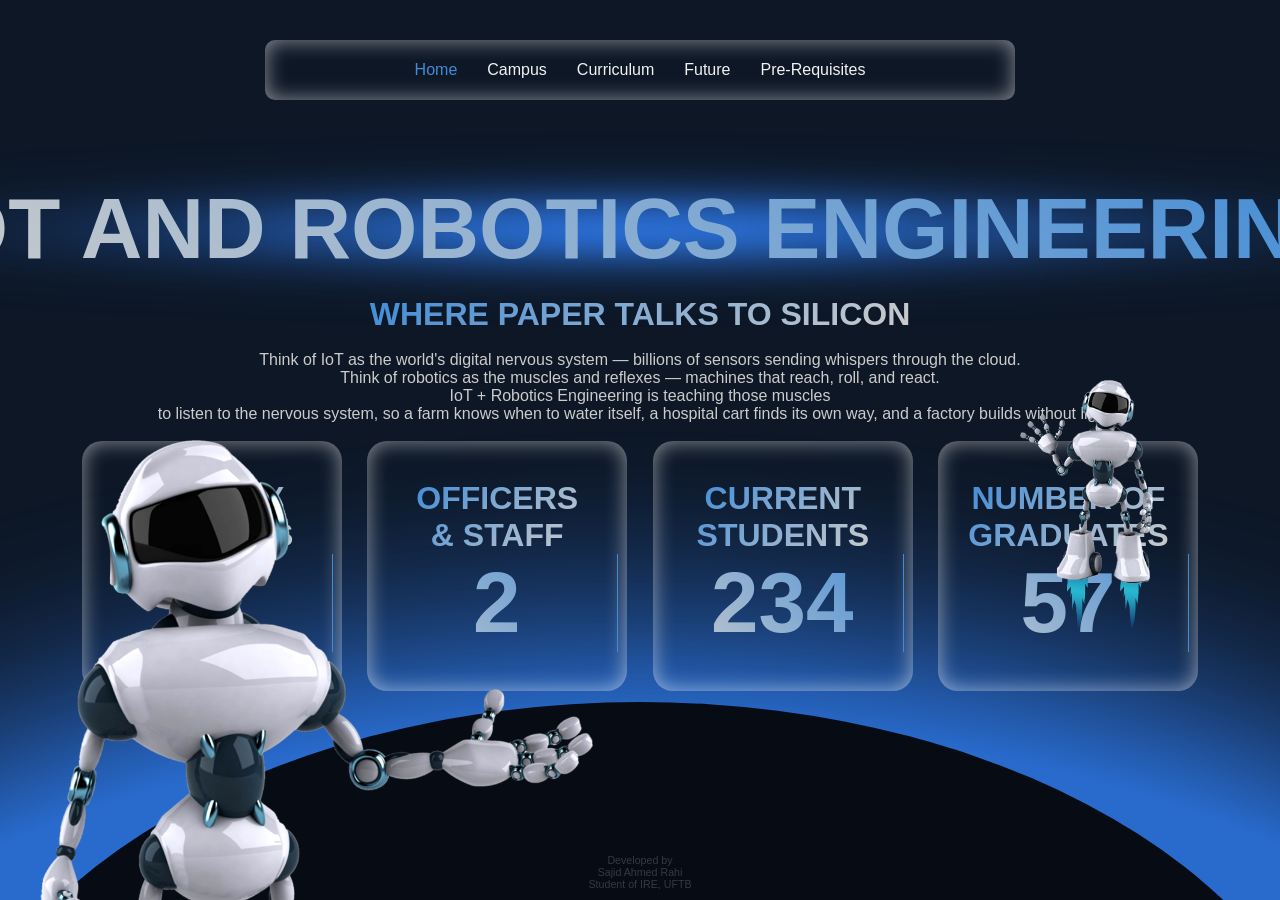
<file: index.html>
<!DOCTYPE html>
<html lang="en">
<head>
    <meta charset="UTF-8">
    <meta name="viewport" content="width=device-width, initial-scale=1.0">
    <title>IoT & Robotics Engineering</title>

    <link rel="stylesheet" href="style.css">
    <link rel="stylesheet" href="media.css">
    <link rel="stylesheet" href="animation.css">
    
</head>
<body>
    <div class="bg-depth"></div>

    <div class="outer-glow"><img src="assets/Ellipse 1's Outer Glow.png" alt=""></div>

    <div class="flare"><img src="assets/Flare.png" alt=""></div>

    <div class="elements">
        <div class="robo1"><img src="assets/elements/Flying Robot.png" alt=""></div>

        <div class="robo2"><img src="assets/elements/Welcoming Robot.png" alt=""></div>
    </div>

    <header>
        <div class="logo">

        </div>

        <div class="navbar">
            <a href="index.html" id="active-page">Home</a>
            <a href="campus.html">Campus</a>
            <a href="curriculum.html">Curriculum</a>
            <a href="future.html">Future</a>
            <a href="prereq.html">Pre-Requisites</a>
        </div>

        <!-- <div class="header-contact">
            <a href="#"><button class="btn">Button</button></a>
        </div> -->
    </header>

    <div class="holder">
        <h1 id="main-heading">IoT and Robotics Engineering</h1>
        <h2>Where paper talks to silicon</h2>
        <p>
            Think of IoT as the world's digital nervous system — billions of sensors sending whispers through the cloud. <br>
            Think of robotics as the muscles and reflexes — machines that reach, roll, and react. <br>
            IoT + Robotics Engineering is teaching those muscles <br> 
            to listen to the nervous system, so a farm knows when to water itself, a hospital cart finds its own way, and a factory builds without lights.
        </p>

        <section class="counts">
            <div class="card">
                <h2>Faculty<br> Members</h2>
                <h1>9</h1>
            </div>

            <div class="card">
                <h2>Officers<br>& Staff</h2>
                <h1>2</h1>
            </div>

            <div class="card">
                <h2>Current<br>Students</h2>
                <h1>234</h1>
            </div>

            <div class="card">
                <h2>Number of<br>Graduates</h2>
                <h1>57</h1>
            </div>

        </section>
    </div>

    <footer>
        <section>
            <p>
                Developed by <br>
                Sajid Ahmed Rahi <br>
                Student of IRE, UFTB
            </p>
        </section>
    </footer>

    <script src="app.js"></script>
    
</body>
</html>
</file>
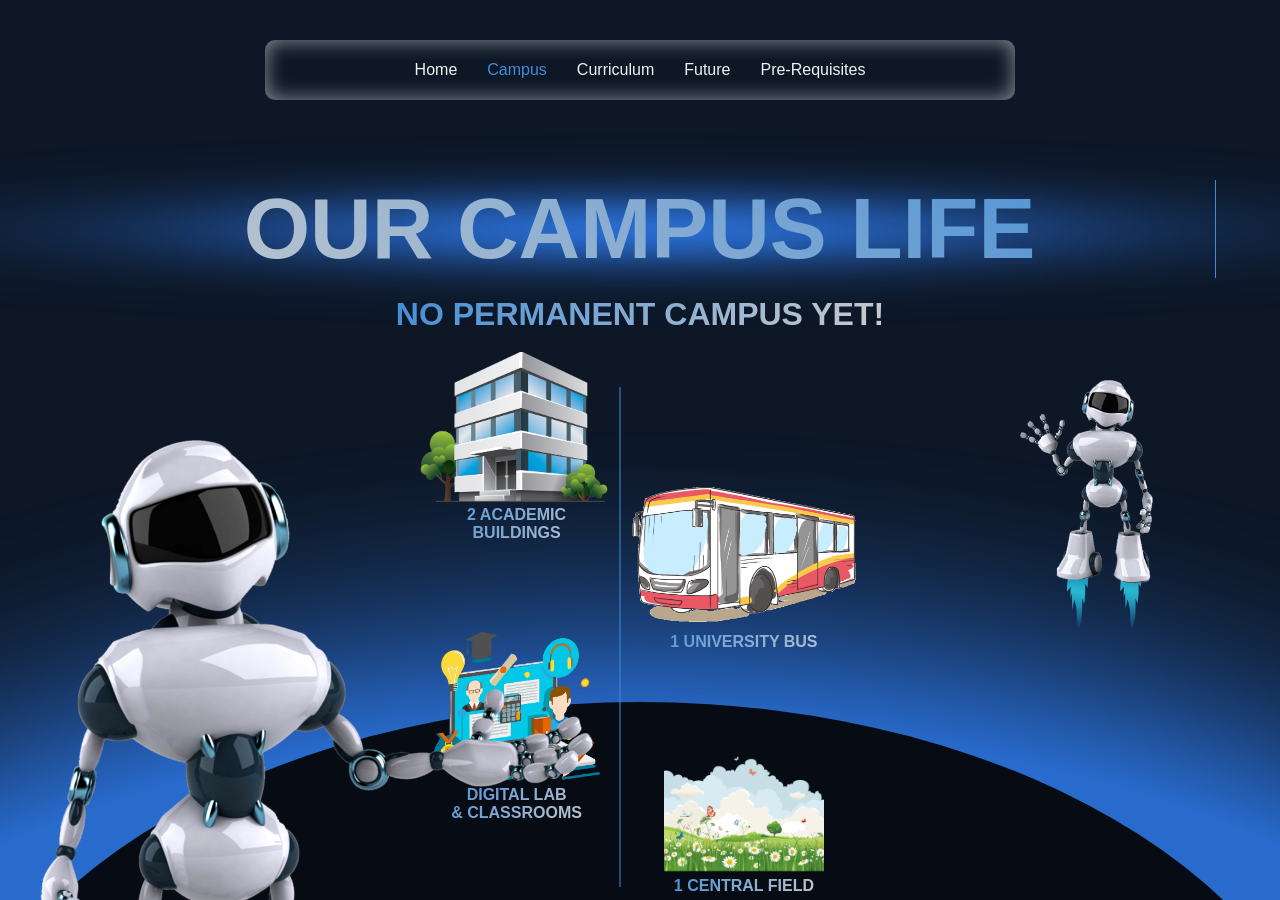
<file: campus.html>
<!DOCTYPE html>
<html lang="en">
<head>  
    <meta charset="UTF-8">
    <meta name="viewport" content="width=device-width, initial-scale=1.0">
    <title>Campus</title>

    <link rel="stylesheet" href="style.css">
    <link rel="stylesheet" href="campus.css">
    <link rel="stylesheet" href="media.css">
    <link rel="stylesheet" href="animation.css">
    
</head>
<body>
    <div class="bg-depth"></div>
    <div class="outer-glow"><img src="assets/Ellipse 1's Outer Glow.png" alt=""></div>
    <div class="flare"><img src="assets/Flare.png" alt=""></div>

    <div class="elements">
        <div class="robo1"><img src="assets/elements/Flying Robot.png" alt=""></div>

        <div class="robo2"><img src="assets/elements/Welcoming Robot.png" alt=""></div>
    </div>

    <header>
        <div class="logo">

        </div>

        <div class="navbar">
            <a href="index.html">Home</a>
            <a href="campus.html" id="active-page">Campus</a>
            <a href="curriculum.html">Curriculum</a>
            <a href="future.html">Future</a>
            <a href="prereq.html">Pre-Requisites</a>
        </div>

        <!-- <div class="header-contact">
            <a href="#"><button class="btn">Button</button></a>
        </div> -->
    </header>

    <div class="holder">
        <h1 id="main-heading">OUR CAMPUS LIFE</h1>
        <h2>no permanent campus yet!</h2>
        <p></p>

        <section class="campus-info">

            <div class="left-side">
                <section>
                    <img src="assets/building.png" alt="">
                    <h3>2 Academic<br>Buildings</h3>
                </section>

                <section>
                    <img src="assets/digitalc.png" alt="">
                    <h3>Digital Lab<br>& Classrooms</h3>
                </section>
            </div>

            <div class="vertical-line"></div>

            <div class="right-side">
                <section>
                    <img src="assets/bus.png" alt="">
                    <h3>1 University Bus</h3>
                </section>

                <section>
                    <img src="assets/field.png" alt="">
                    <h3>1 Central Field</h3>
                </section>
            </div>

        </section>

    </div>

    <script src="app.js"></script>
    
</body>
</html>
</file>
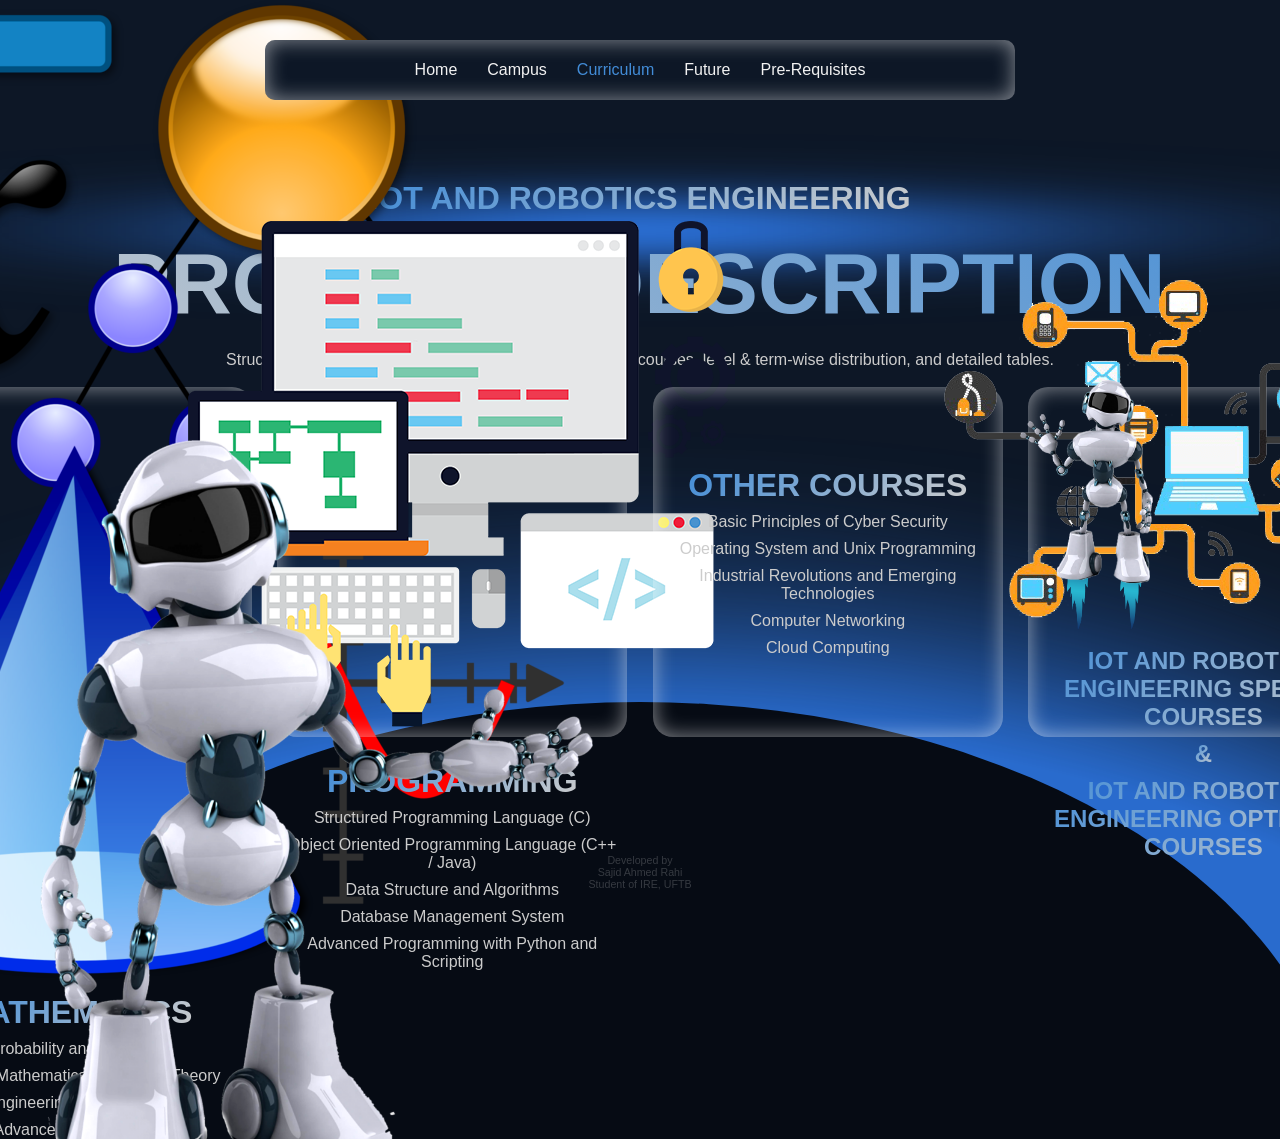
<file: curriculum.html>
<!DOCTYPE html>
<html lang="en">
<head>
    <meta charset="UTF-8">
    <meta name="viewport" content="width=device-width, initial-scale=1.0">
    <title>Curriculum</title>

    <link rel="stylesheet" href="style.css">
    <link rel="stylesheet" href="curriculum.css".css">
    <link rel="stylesheet" href="media.css">
    <link rel="stylesheet" href="animation.css">
    
</head>
<body>
    <div class="bg-depth"></div>
    <div class="outer-glow"><img src="assets/Ellipse 1's Outer Glow.png" alt=""></div>
    <div class="flare"><img src="assets/Flare.png" alt=""></div>

    <div class="elements">
        <div class="robo1"><img src="assets/elements/Flying Robot.png" alt=""></div>

        <div class="robo2"><img src="assets/elements/Welcoming Robot.png" alt=""></div>
    </div>

    <header>
        <div class="logo">

        </div>

        <div class="navbar">
            <a href="index.html">Home</a>
            <a href="campus.html">Campus</a>
            <a href="curriculum.html" id="active-page">Curriculum</a>
            <a href="future.html">Future</a>
            <a href="prereq.html">Pre-Requisites</a>
        </div>

        <!-- <div class="header-contact">
            <a href="#"><button class="btn">Button</button></a>
        </div> -->
    </header>

    <div class="holder">
        <h2>IoT and Robotics Engineering</h2>
        <h1 id="main-heading">Program Description</h1>
        <p>
            Structured curriculum outline with credits, special/optional courses, level & term-wise distribution, and detailed tables.
        </p>

        <section class="curriculum">
            <div class="card">
                <img src="assets/mathematics.png" alt="">
                <h2>Mathematics</h2>
                <p>Probability and Statistics</p>
                <p>Discrete Mathematics and Graph Theory</p>
                <p>Engineering Mathematics</p>
                <p>Advanced Mathematics</p>
            </div>

            <div class="card">
                <img src="assets/programming.png" alt="">
                <h2>Programming</h2>
                <p>Structured Programming Language (C)</p>
                <p>Object Oriented Programming Language (C++ / Java)</p>
                <p>Data Structure and Algorithms</p>
                <p>Database Management System</p>
                <p>Advanced Programming with Python and Scripting</p>
            </div>

            <div class="card">
                <h2>Other Courses</h2>
                <p>Basic Principles of Cyber Security</p>
                <p>Operating System and Unix Programming</p>
                <p>Industrial Revolutions and Emerging Technologies</p>
                <p>Computer Networking</p>
                <p>Cloud Computing</p>
            </div> 

            <div class="card">
                <img src="assets/iot.png" alt="">
                <h3>IoT and Robotics Engineering Special Courses</h3>
                <h3>&</h3>
                <h3>IoT and Robotics Engineering Optional Courses</h3>
            </div>

        </section>
        
    </div>

    <footer>
        <section>
            <p>
                Developed by <br>
                Sajid Ahmed Rahi <br>
                Student of IRE, UFTB
            </p>
        </section>
    </footer>

    <script src="app.js"></script>
    
</body>
</html>
</file>
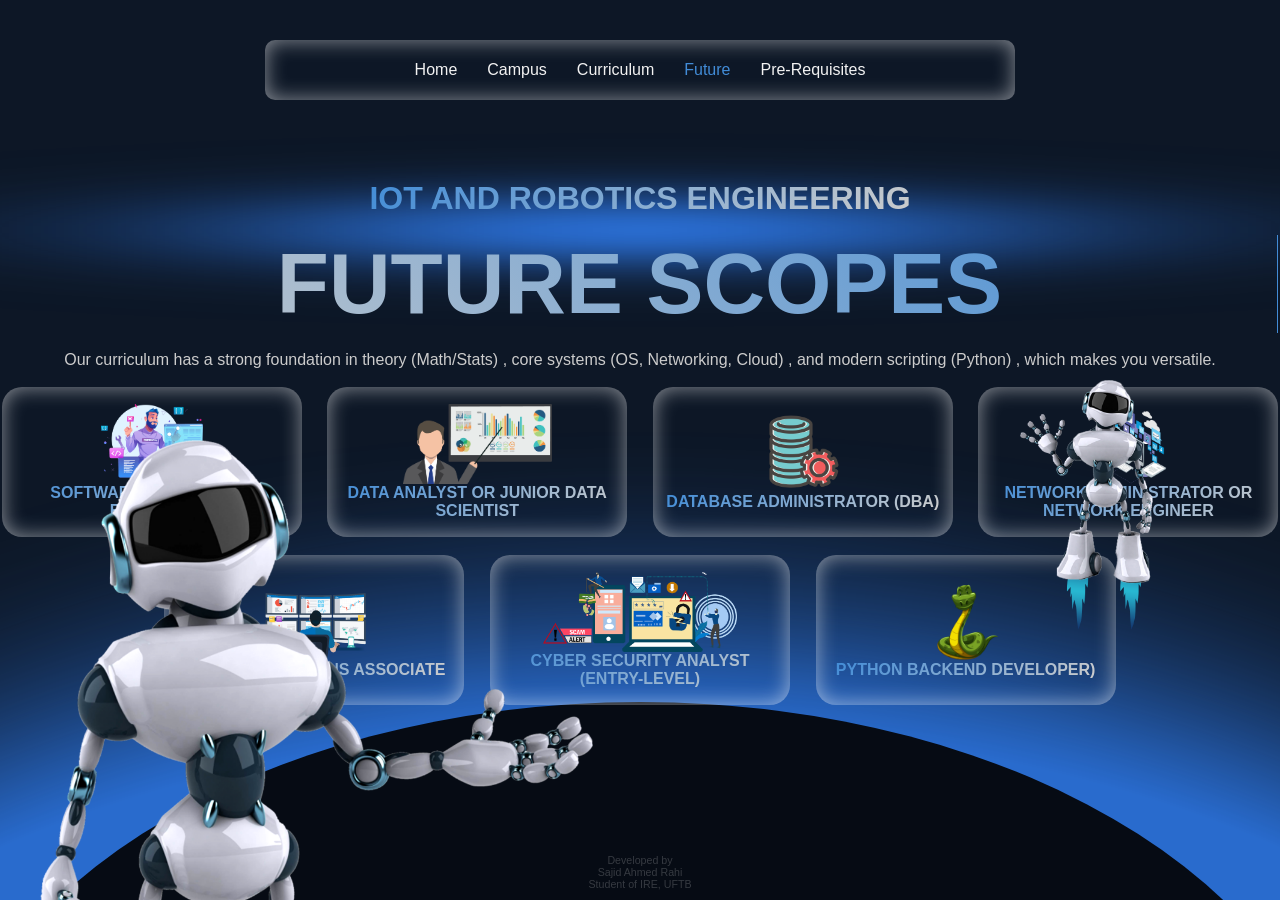
<file: future.html>
<!DOCTYPE html>
<html lang="en">
<head>
    <meta charset="UTF-8">
    <meta name="viewport" content="width=device-width, initial-scale=1.0">
    <title>Future Scopes</title>

    <link rel="stylesheet" href="style.css">
    <link rel="stylesheet" href="curriculum.css".css">
    <link rel="stylesheet" href="future.css">
    <link rel="stylesheet" href="media.css">

    <link rel="stylesheet" href="animation.css">
    
</head>
<body>
    <div class="bg-depth"></div>
    <div class="outer-glow"><img src="assets/Ellipse 1's Outer Glow.png" alt=""></div>
    <div class="flare"><img src="assets/Flare.png" alt=""></div>

    <div class="elements">
        <div class="robo1"><img src="assets/elements/Flying Robot.png" alt=""></div>

        <div class="robo2"><img src="assets/elements/Welcoming Robot.png" alt=""></div>
    </div>

    <header>
        <div class="logo">

        </div>

        <div class="navbar">
            <a href="index.html">Home</a>
            <a href="campus.html">Campus</a>
            <a href="curriculum.html">Curriculum</a>
            <a href="future.html" id="active-page">Future</a>
            <a href="prereq.html">Pre-Requisites</a>
        </div>

        <!-- <div class="header-contact">
            <a href="#"><button class="btn">Button</button></a>
        </div> -->
    </header>

    <div class="holder">
        <h2>IoT and Robotics Engineering</h2>
        <h1 id="main-heading">Future Scopes</h1>
        <p>
            Our curriculum has a strong foundation in theory (Math/Stats) , core systems (OS, Networking, Cloud) , and modern scripting (Python) , which makes you versatile.
        </p>

        <section class="future-card-holder">
            <div class="card">
                <img src="assets/Future/Software Developer Engineer.png" alt="">
                <h2>Software Developer / Engineer</h2>
                <p></p>
            </div>

            <div class="card">
                <img src="assets/Future/Data Analyst.png" alt="">
                <h2>Data Analyst or Junior Data Scientist</h2>
                <p></p>
            </div>

            <div class="card">
                <img src="assets/Future/Database Administrator (DBA).png" alt="">
                <h2>Database Administrator (DBA)</h2>
                <p></p>
            </div> 

            <div class="card">
                <img src="assets/Future/Network Administrator or Network Engineer.png" alt="">
                <h2>Network Administrator or Network Engineer</h2>
                <p></p>
            </div> 
        </section>

        <section class="future-card-holder">
            <div class="card">
                <img src="assets/Future/Cloud Operations Associate.png" alt="">
                <h2>Cloud Operations Associate</h2>
                <p></p>
            </div>

            <div class="card">
                <img src="assets/Future/Cyber Security Analyst.png" alt="">
                <h2>Cyber Security Analyst (Entry-Level)</h2>
                <p></p>
            </div>

            <div class="card">
                <img src="assets/Future/Python Backend Developer.png" alt="">
                <h2>Python Backend Developer)</h2>
                <p></p>
            </div> 
        </section>
    </div>

    <footer>
        <section>
            <p>
                Developed by <br>
                Sajid Ahmed Rahi <br>
                Student of IRE, UFTB
            </p>
        </section>
    </footer>

    <script src="app.js"></script>
    
</body>
</html>
</file>
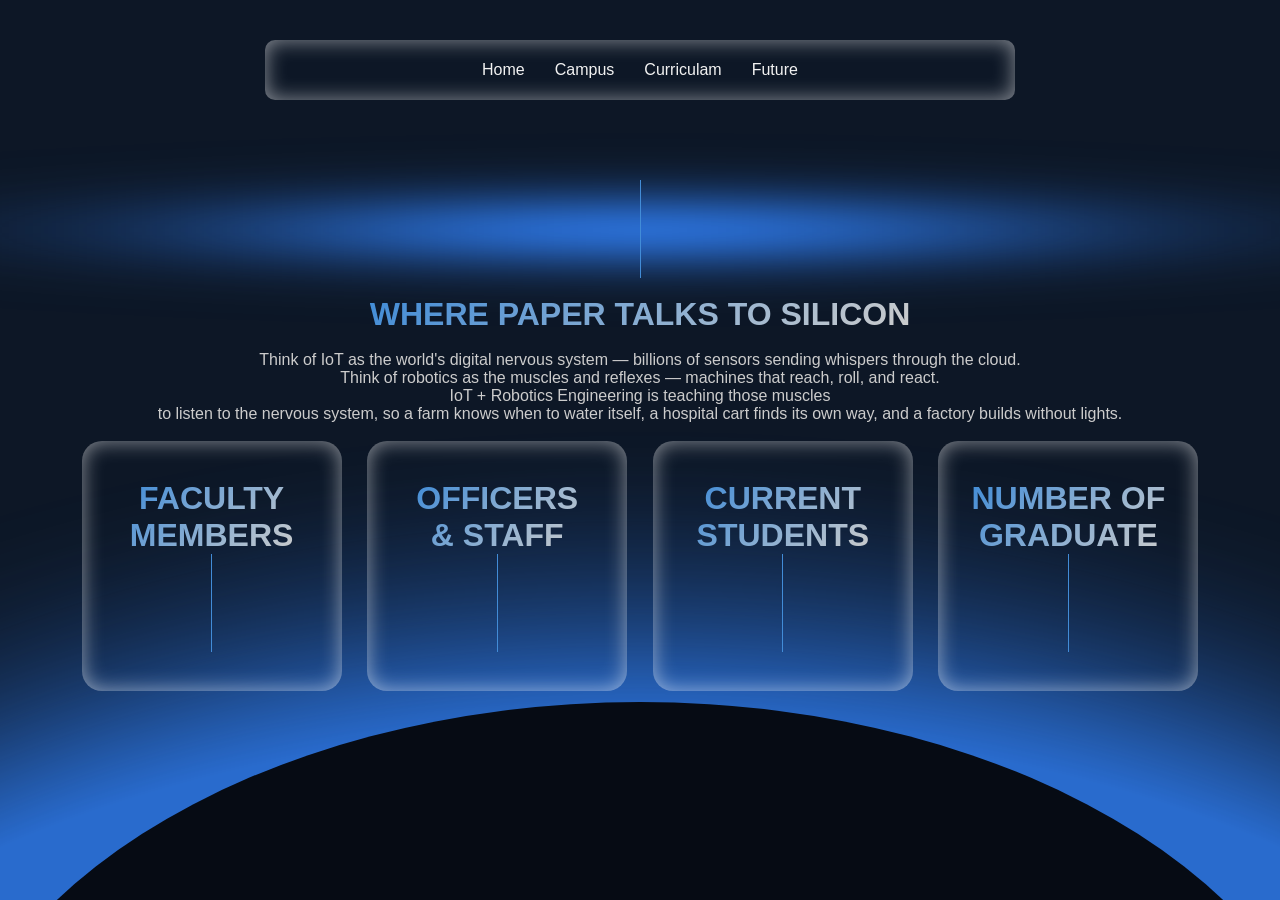
<file: home.html>
<!DOCTYPE html>
<html lang="en">
<head>
    <meta charset="UTF-8">
    <meta name="viewport" content="width=device-width, initial-scale=1.0">
    <title>UFTB</title>

    <link rel="stylesheet" href="style.css">
    <link rel="stylesheet" href="media.css">
</head>
<body>
    <div class="bg-depth"></div>
    <div class="outer-glow"><img src="assets/Ellipse 1's Outer Glow.png" alt=""></div>
    <div class="flare"><img src="assets/Flare.png" alt=""></div>

    <header>
        <div class="logo">

        </div>

        <div class="navbar">
            <a href="home.html">Home</a>
            <a href="campus.html">Campus</a>
            <a href="curriculum.html">Curriculam</a>
            <a href="future.html">Future</a>
        </div>

        <!-- <div class="header-contact">
            <a href="#"><button class="btn">Button</button></a>
        </div> -->
    </header>

    <div class="holder">
        <h1 id="main-heading">IoT and Robotics Engineering</h1>
        <h2>Where paper talks to silicon</h2>
        <p>
            Think of IoT as the world's digital nervous system — billions of sensors sending whispers through the cloud. <br>
            Think of robotics as the muscles and reflexes — machines that reach, roll, and react. <br>
            IoT + Robotics Engineering is teaching those muscles <br> 
            to listen to the nervous system, so a farm knows when to water itself, a hospital cart finds its own way, and a factory builds without lights.
        </p>

        <section class="counts">
            <div class="card">
                <h2>Faculty<br> Members</h2>
                <h1>9</h1>
            </div>

            <div class="card">
                <h2>Officers<br>& Staff</h2>
                <h1>2</h1>
            </div>

            <div class="card">
                <h2>Current<br>Students</h2>
                <h1>234</h1>
            </div>

            <div class="card">
                <h2>Number of<br>Graduate</h2>
                <h1>57</h1>
            </div>

        </section>

        <!-- <section class="section">
            <h2>About our University</h2>
            <p>
                ইউনিভার্সিটি অব ফ্রন্টিয়ার টেকনোলজি, বাংলাদেশ বা ইউএফটিবি বাংলাদেশের একটি বিশেষায়িত সরকারি বিশ্ববিদ্যালয়। <br> 
                এর পূর্ব নাম ছিল বঙ্গবন্ধু শেখ মুজিবুর রহমান ডিজিটাল ইউনিভার্সিটি, বাংলাদেশ। <br> বিশ্ববিদ্যালয়টি গাজীপুর জেলার কালিয়াকৈরে অবস্থিত। ২০১৬ সালে বিশ্ববিদ্যালয়টির আইন‌ পাশ‌ হয়।
            </p>
        </section> -->
    </div>

    <!-- <footer>
        <section>
            <p>This is footer</p>
        </section>
    </footer> -->

    <script src="app.js"></script>
    
</body>
</html>
</file>
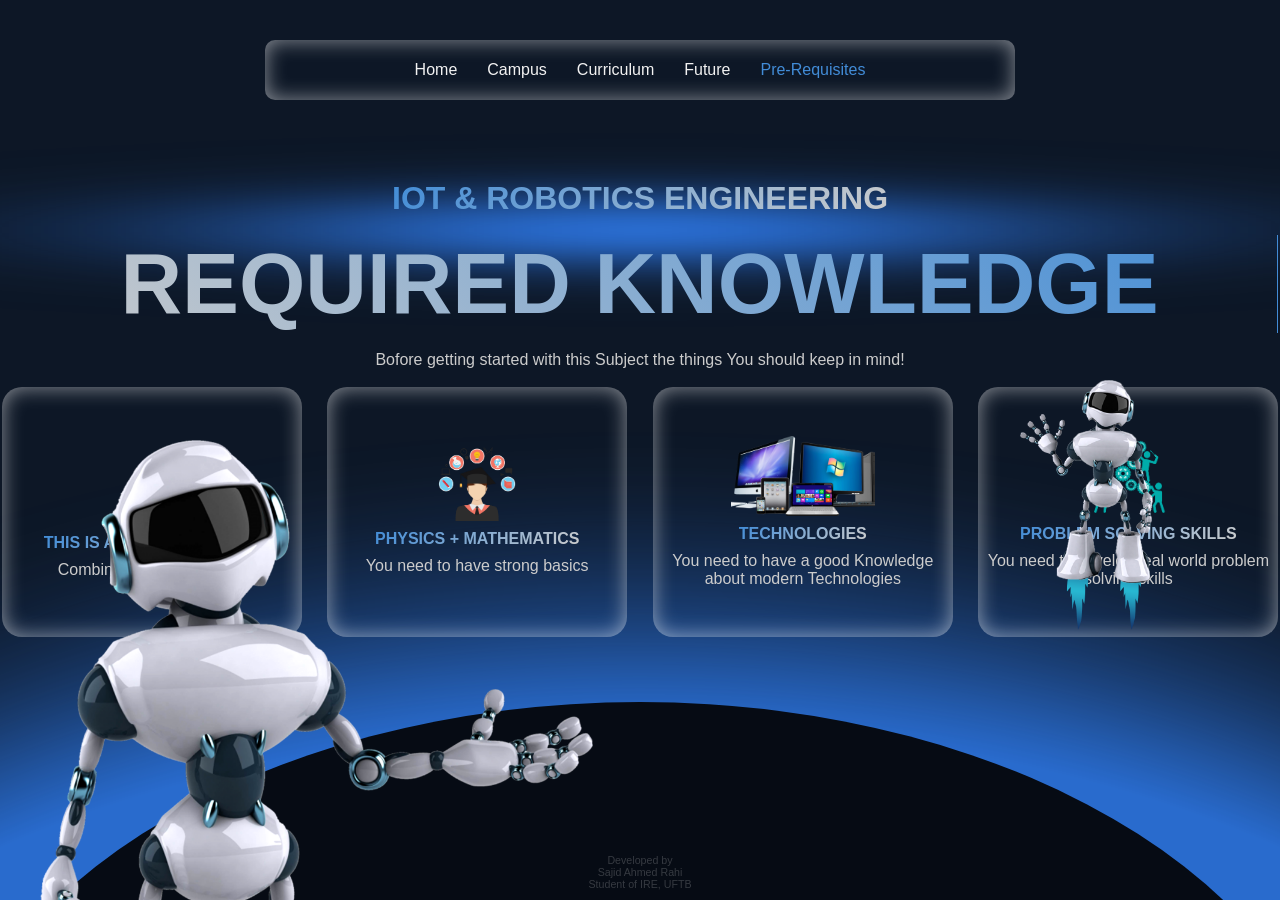
<file: prereq.html>
<!DOCTYPE html>
<html lang="en">
<head>
    <meta charset="UTF-8">
    <meta name="viewport" content="width=device-width, initial-scale=1.0">
    <title>Pre Requisites</title>

    <link rel="stylesheet" href="style.css">
    <link rel="stylesheet" href="curriculum.css".css">
    <link rel="stylesheet" href="future.css">
    <link rel="stylesheet" href="media.css">
    <link rel="stylesheet" href="prereq.css">
    <link rel="stylesheet" href="animation.css">
    
</head>
<body>
    <div class="bg-depth"></div>
    <div class="outer-glow"><img src="assets/Ellipse 1's Outer Glow.png" alt=""></div>
    <div class="flare"><img src="assets/Flare.png" alt=""></div>

    <div class="elements">
        <div class="robo1"><img src="assets/elements/Flying Robot.png" alt=""></div>

        <div class="robo2"><img src="assets/elements/Welcoming Robot.png" alt=""></div>
    </div>

    <header>
        <div class="logo">

        </div>

        <div class="navbar">
            <a href="index.html">Home</a>
            <a href="campus.html">Campus</a>
            <a href="curriculum.html">Curriculum</a>
            <a href="future.html">Future</a>
            <a href="prereq.html" id="active-page">Pre-Requisites</a>
        </div>

        <!-- <div class="header-contact">
            <a href="#"><button class="btn">Button</button></a>
        </div> -->
    </header>

    <div class="holder">
        <h2>IoT & Robotics Engineering</h2>
        <h1 id="main-heading">Required Knowledge</h1>
        <p>
            Bofore getting started with this Subject the things You should keep in mind!
        </p>

        <section class="prereq-card-holder">
            <div class="card">
                <img src="assets/prereq/caution.png" alt="">
                <h2>This is a Hybrid subject</h2>
                <p>Combining CSE, EEE, ME</p>
            </div>

            <div class="card">
                <img src="assets/prereq/knowledge.png" alt="">
                <h2>Physics + Mathematics</h2>
                <p>You need to have strong basics</p>
                <p></p>
            </div>

            <div class="card">
                <img src="assets/prereq/techs.png" alt="">
                <h2>Technologies</h2>
                <p>You need to have a good Knowledge about modern Technologies</p>
            </div> 

            <div class="card">
                <img src="assets/prereq/probsol.png" alt="">
                <h2>Problem solving skills</h2>
                <p>You need to develop real world problem solving skills</p>
            </div> 
        </section>
    </div>

    <footer>
        <section>
            <p>
                Developed by <br>
                Sajid Ahmed Rahi <br>
                Student of IRE, UFTB
            </p>
        </section>
    </footer>

    <script src="app.js"></script>
    
</body>
</html>
</file>
<file: style.css>
/* @import url('https://fonts.googleapis.com/css2?family=Alfa+Slab+One&family=Bungee+Spice&family=Google+Sans+Code:ital,wght,MONO@0,300..800,1;1,300..800,1&family=Limelight&family=Montserrat:ital,wght@0,100..900;1,100..900&family=Poppins:ital,wght@0,100;0,200;0,300;0,400;0,500;0,600;0,700;0,800;0,900;1,100;1,200;1,300;1,400;1,500;1,600;1,700;1,800;1,900&family=Roboto:ital,wght@0,100..900;1,100..900&display=swap'); */

:root{
    --bg-primary: #060b14;
    --bg-secondary: #0d1726;

    --white-btn: hsl(0, 0%, 90%);
    --w-btn-text: hsl(0, 0%, 10%);
    --btn-hover: hsl(210, 65%, 55%);;

    --primary-text: hsl(0, 0%, 95%);
    --secondary-text: hsl(0, 0%, 80%);

    --blue-highlight: hsl(210, 65%, 55%);
}

*{
    margin: 0;
    padding: 0;
    box-sizing: border-box;
    scroll-behavior: smooth;
}

body{
    display: flex;
    flex-direction: column;
    align-items: center;
    justify-content: center;

    background: var(--bg-secondary);
}

.btn{
    height:30px;
    width: 70px;
    border-radius: 10px;

    transition: 0.2s ease-in-out;
}

.btn:hover{
    scale: 1.1;
    color: var(--btn-hover);
    box-shadow: 0 0 10px 2px rgb(41, 107, 205, 0.5);
}

h1, h2, h3, p{
    font-family: Roboto, sans-serif;
    text-align: center;
}

.bg-depth{
    height: 100vh;
    width: 110vw;
    z-index: -1000;

    position: fixed;
    top: 78vh;
    border-top-left-radius: 60%;
    border-top-right-radius: 60%;

    background: var(--bg-primary);
}

.outer-glow{
    z-index: -2000;
    position: fixed;
    top: 48vh;

    animation: 
    popIn 1s cubic-bezier(0.175, 0.885, 0.32, 1.275),
    beat 3s ease-in-out infinite; 
}   

.flare{
    z-index: -2000;
    position: fixed;

    top: 130px;
}

.flare img{
    height: 200px;
    width: 2250px;

    animation: 
    popIn 1s cubic-bezier(0.175, 0.885, 0.32, 1.275),
    beat 3s ease-in-out infinite; 
}

.elements img{
    z-index: -1000;
    position: fixed;
    height: 250px;
}

.elements .robo1{
    position: fixed;
    right: 260px;
    top: 380px;

    animation: fly 3s cubic-bezier(0.175, 0.885, 0.32, 1.275) forwards, floating 2s ease-in-out infinite;
}

.elements .robo2{
    position: fixed;
    left: 40px;
    bottom: 460px;

    animation: fly 3s cubic-bezier(0.175, 0.885, 0.32, 1.275) forwards, floating 2s ease-in-out infinite;
}

.elements .robo2 img{
    height: 750px;
}

/* HEADER */
header{
    display: flex;
    flex-direction: row;
    align-items: center;
    justify-content: center;

    height: 60px;
    width: 750px;
    border-radius: 10px;

    position: fixed;
    top: 40px;

    z-index: 9999;

    background: var(--bg-secondary);
    box-shadow: inset 0 0 20px 1px rgb(255, 255, 255, 0.5);

    animation: popIn 1s cubic-bezier(0.175, 0.885, 0.32, 1.275); 
}

.navbar{
    display: flex;
    gap: 30px;
}

.navbar a{
    text-decoration: none;
    color: var(--primary-text);

    font-size: 12pt;
    transition: 0.2s ease-in-out;

    font-family: sans-serif;
}

.navbar a:hover{
    scale: 1.1;
    color: var(--blue-highlight);
}

#active-page{
    color: var(--blue-highlight);
}

/* MIDDLE SECTION */
.holder{
    display: flex;
    flex-direction: column;

    align-items: center;
    justify-content: center;

    gap: 2vh;

    margin-top: 20vh;
}

.counts{
    display: flex;   
    align-items: center;
    justify-content: center;

    gap: 2vw;
}

.counts .card{
    display: flex;
    flex-direction: column;
    align-items: center;
    justify-content: center;

    height: 250px;
    width: 260px;
    padding: 1vh;
    border-radius: 20px;

    background: transparent;
    box-shadow: inset 0 0 20px 1px rgb(255, 255, 255, 0.5);

    animation: moving 2s ease-in-out infinite;
}

.counts h1{
    overflow: hidden; /* Keeps text hidden until typed */
    border-right: 1px solid var(--blue-highlight);  /* The cursor */

    white-space: nowrap; /* Keeps text on one line */
    width: 0;
    animation: 
        typing 1s steps(40, end) forwards,
        blink-caret .75s step-end infinite; 
}

.holder h1{
    font-size: 64pt;
    color: var(--primary-text);

    /* 1. Define the gradient */
    background: linear-gradient(45deg, var(--secondary-text), var(--blue-highlight));
    
    /* 2. Clip the background to the text characters */
    -webkit-background-clip: text;
    background-clip: text;
    
    /* 3. Make the original font color transparent to reveal the gradient */
    color: transparent;

    text-transform: uppercase;   
}

.holder #main-heading{ 
    overflow: hidden; /* Keeps text hidden until typed */
    border-right: 1px solid var(--blue-highlight);  /* The cursor */

    white-space: nowrap; /* Keeps text on one line */
    width: 0;
    animation: 
        typing 2s steps(100, end) forwards,
        blink-caret .75s step-end infinite;
}

.holder h2{
    font-size: 24pt;
    color: var(--primary-text);

    /* 1. Define the gradient */
    background: linear-gradient(-45deg, var(--secondary-text), var(--blue-highlight));
    
    /* 2. Clip the background to the text characters */
    -webkit-background-clip: text;
    background-clip: text;
    
    /* 3. Make the original font color transparent to reveal the gradient */
    color: transparent;

    text-transform: uppercase; 

    animation: popIn 2s cubic-bezier(0.175, 0.885, 0.32, 1.275);  
}

.holder h3{
    font-size: 18pt;
    color: var(--primary-text);

    /* 1. Define the gradient */
    background: linear-gradient(-45deg, var(--secondary-text), var(--blue-highlight));
    
    /* 2. Clip the background to the text characters */
    -webkit-background-clip: text;
    background-clip: text;
    
    /* 3. Make the original font color transparent to reveal the gradient */
    color: transparent;

    text-transform: uppercase; 

    animation: popIn 2s cubic-bezier(0.175, 0.885, 0.32, 1.275);
}

.holder p{
    color: var(--secondary-text);

    animation: popIn 3s cubic-bezier(0.175, 0.885, 0.32, 1.275);  
}

footer{
    position: fixed;
    bottom: 10px;

    animation: popIn 3s cubic-bezier(0.175, 0.885, 0.32, 1.275);
}

footer p{
    color: var(--primary-text);
    font-size: 8pt;
    opacity: 0.2;
    text-align: center;
}
</file>
<file: media.css>
@media (max-width: 650px){

    h1, h2, h3, p{
        font-family: Roboto, sans-serif;
        text-align: center;
    }

    .bg-depth{
        height: 100vh;
        width: 110vw;
        z-index: -1000;

        position: fixed;
        top: 85vh;
        border-top-left-radius: 80%;
        border-top-right-radius: 80%;

        background: var(--bg-primary);
    }

    .outer-glow{
        z-index: -2000;
        position: fixed;
        top: 60vh; 

        animation: popIn 1s cubic-bezier(0.175, 0.885, 0.32, 1.275); 
    }   

    .flare{
        z-index: -2000;
        position: fixed;

        top: 120px;
    }

    .flare img{
        height: 40px;
        width: 600px;

        animation: popIn 1s cubic-bezier(0.175, 0.885, 0.32, 1.275); 
    }

    .elements{
        opacity: 0;
    }

    /* .elements .robo1{
        position: fixed;
        right: 120px;
        top: 660px;
    }

    .elements .robo1 img{
        height: 100px;
    }

    .elements .robo2{
        left: 40px;
        bottom: 200px;

        animation: none;
    }

    .elements .robo2 img{
        height: 300px;
    } */

    /* HEADER */
    header{
        width: 95vw;
        height: 80px;

        position: fixed;
        top: 30px;

        animation: popIn 1s cubic-bezier(0.175, 0.885, 0.32, 1.275); 
    }

    .navbar{
        gap: 20px;

        display: grid;
        grid-template-columns: 1fr 1fr 1fr;
        grid-template-rows: 1fr 1fr ;
    }

    /* MIDDLE SECTION */
    .holder{
        margin-top: 15vh;
        margin-bottom: 1vh;
    }

    .counts{ 
        display: grid;
        grid-template-columns: 1fr 1fr;
        grid-template-rows: 1fr 1fr;
        gap: 1vh;
    }

    .counts .card{
        height: 100px;
        width: 180px;
        padding: 1vh;
    }

    .holder h1{
        font-size: 18pt; 
    }

    .holder h2{
        font-size: 16pt; 
    }

    .holder h3{
        font-size: 12pt;
        color: var(--primary-text);
    }

    .holder p{
        font-size: 2vh;  
    }

    /* CAMPUS */
    .campus-info{
        margin-top: 0;
    }

    .campus-info .vertical-line{
        height: 60%;
        width: 2px;
        background: var(--blue-highlight);
    }

    .campus-info .left-side img{
        height: 100px;
    }

    .campus-info .right-side img{
        height: 100px;
    }

    /* CIRRICULUM */
    .curriculum{ 
        flex-direction: column; 
    } 

    .curriculum .card{
        height: 280px;
        width: 350px;
    }

    .curriculum .card img{
        height: 50px;
    }


    /* FUTURE */
    .future-card-holder{ 
        flex-direction: column; 
        gap: 1vh;
    }

    .future-card-holder h2{
        font-size: 12pt;
    }

    /* PRE REQ */
    .prereq-card-holder{ 
        flex-direction: column; 
        gap: 1vh;
    }

    .prereq-card-holder h2{
        font-size: 12pt;
    }
}
</file>
<file: animation.css>
@keyframes typing {
  from { width: 0 }
  to { width: 100% }
}

@keyframes blink-caret {
  from, to { border-color: transparent }
  50% { border-color: var(--blue-highlight); }
}

@keyframes popIn {
  0% {
    transform: scale(0);
    opacity: 0;
  }
  100% {
    transform: scale(1);
    opacity: 1;
  }
}

@keyframes fly {
    0%{
        transform: translateY(1000px);
        opacity: 0;
    }

    100%{
        transform: translateY(0);
        opacity: 1;
    }
}

@keyframes floating {
    0% {
        transform: translateY(0px) rotate(0deg);
    }

    50% {
        transform: translateY(-20px) rotate(2deg);
    }

    100% {
        transform: translateY(0px) rotate(0deg);
    }
}

@keyframes moving {
    0% {
        transform: translateY(0px) rotate(0deg);
    }

    50% {
        transform: translateY(10px) rotate(-1deg); 
    }

    100% {
        transform: translateY(0px) rotate(0deg);
    }
}

@keyframes beat {
    0% {
        transform: scale(100%);
    }

    50% {
        transform: scale(125%); 
    }

    100% {
        transform: scale(100%);
    }
}

@keyframes slideInUp {
  from {
    transform: translateY(100%); 
    opacity: 0;                   
  }
  to {
    transform: translateY(0);    
    opacity: 1;
  }
}

@keyframes popIn2 {
  0% {
    transform: scale(0);
    opacity: 0;
  }
  100% {
    transform: scale(1);
    opacity: 1;
  }
}
</file>
<file: campus.css>
:root{
    --bg-primary: #060b14;
    --bg-secondary: #0d1726;

    --white-btn: hsl(0, 0%, 90%);
    --w-btn-text: hsl(0, 0%, 10%);
    --btn-hover: hsl(210, 65%, 55%);;

    --primary-text: hsl(0, 0%, 95%);
    --secondary-text: hsl(0, 0%, 80%);

    --blue-highlight: hsl(210, 65%, 55%);
}
 
.holder h3{
    font-size: 12pt;

    animation: popIn2 4s cubic-bezier(0.175, 0.885, 0.32, 1.275);
}

.campus-info{
    /* background: red; */

    height: 500px;
    width: 90vw;
    margin-top: 2vh;

    display: flex;
    flex-direction: row;
    justify-content: center;
    align-items: center;
}

.campus-info .vertical-line{
    height: 100%;
    width: 2px;
    background: var(--blue-highlight);
    opacity: 0.5;
}

.campus-info .left-side{
    display: flex;
    flex-direction: column;

    align-items: center;
    justify-content: center;

    gap: 10vh;

    margin-bottom: 100px;
}

.campus-info .right-side{
    margin-top: 100px;

    display: flex;
    flex-direction: column;
    
    align-items: center;
    justify-content: center;

    gap: 8vh;
}

.campus-info .left-side img{
    height: 150px;
    animation: 
    slideInUp 1s ease-out,
    moving 2s ease-in-out infinite;
}

.campus-info .right-side img{
    height: 150px;
    animation: 
    slideInUp 1.5s ease-out,
    moving 2s ease-in-out infinite;
}
</file>
<file: curriculum.css>
.curriculum{
    display: flex;   
    align-items: center;
    justify-content: center;

    gap: 2vw;
} 

.curriculum .card{
    display: flex;
    flex-direction: column;
    align-items: center;
    justify-content: center;
    gap: 1vh;

    height: 350px;
    width: 350px;
    padding: 1vh;
    border-radius: 20px;

    background: transparent;
    box-shadow: inset 0 0 20px 1px rgb(255, 255, 255, 0.5);
}

.holder .about-uni{
    margin-top: 5vh;
    display: flex;
    flex-direction: column;
    gap: 1vh;
}
</file>
<file: future.css>
.future-card-holder{
    display: flex;   
    align-items: center;
    justify-content: center;

    gap: 2vw;
}

.future-card-holder h2{
    font-size: 12pt;
} 

.future-card-holder .card{
    display: flex;
    flex-direction: column;
    align-items: center;
    justify-content: center;

    height: 150px;
    width: 300px;
    padding: 1vh;
    border-radius: 20px;

    background: transparent;
    box-shadow: inset 0 0 20px 1px rgb(255, 255, 255, 0.5);

    animation: moving 2s ease-in-out infinite;
}

.future-card-holder img{
    height: 80px;

    animation: popIn 4s cubic-bezier(0.175, 0.885, 0.32, 1.275);  
}
</file>
<file: prereq.css>
.prereq-card-holder{
    display: flex;   
    align-items: center;
    justify-content: center;

    gap: 2vw;
}

.prereq-card-holder h2{
    font-size: 12pt;
} 


.prereq-card-holder .card{
    display: flex;
    flex-direction: column;
    align-items: center;
    justify-content: center;
    gap: 1vh;

    height: 250px;
    width: 300px;
    padding: 1vh;
    border-radius: 20px;

    background: transparent;
    box-shadow: inset 0 0 20px 1px rgb(255, 255, 255, 0.5);

    animation: moving 2s ease-in-out infinite;
}

.prereq-card-holder img{
    height: 80px;

    animation: popIn 4s cubic-bezier(0.175, 0.885, 0.32, 1.275);  
}
</file>
